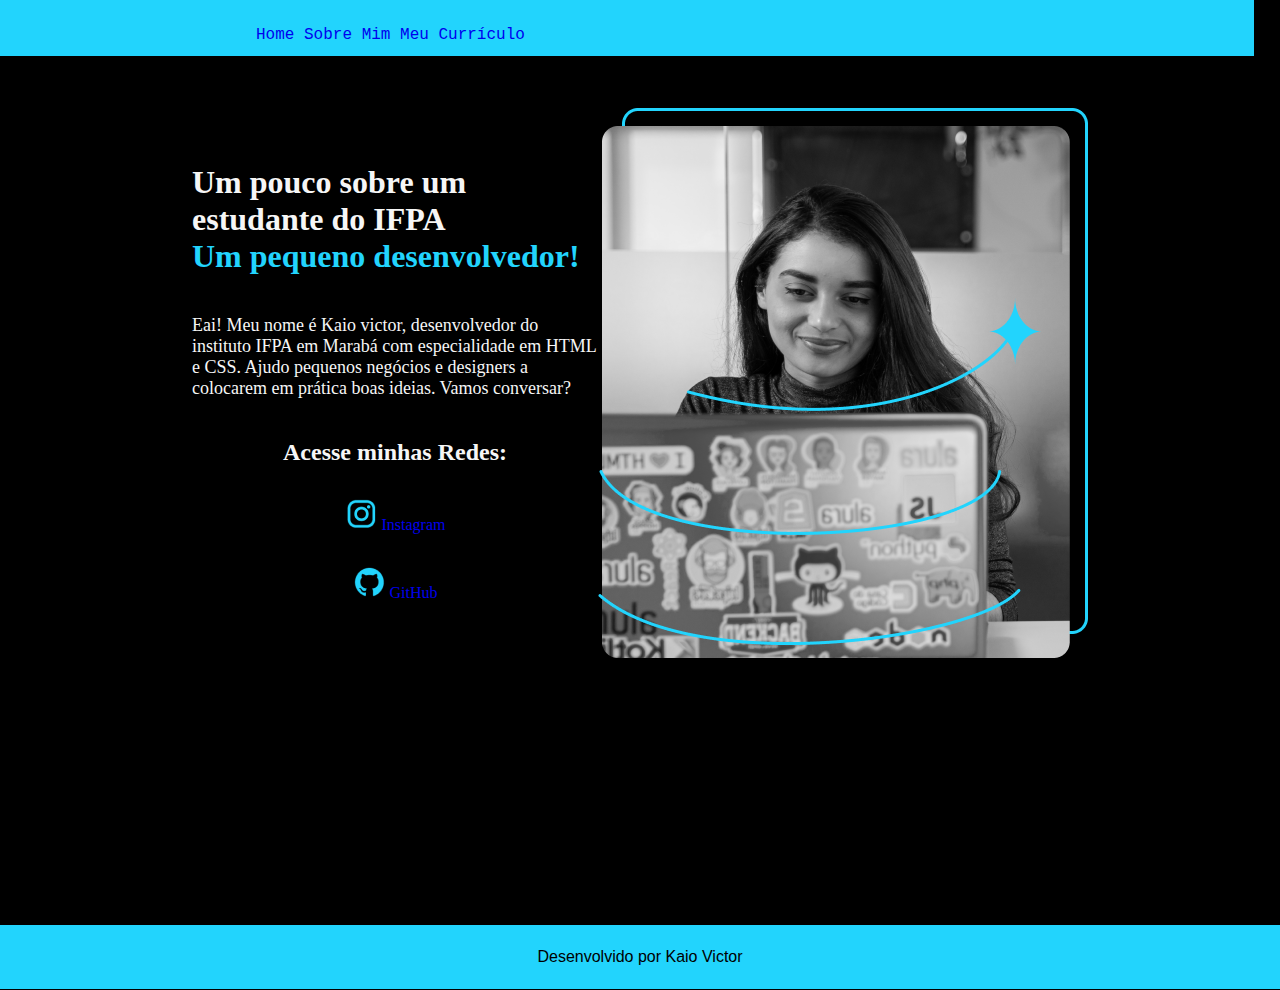
<file: index.html>
<!DOCTYPE html>
<html lang="pt">
    <head>
        <link rel="stylesheet" href="style.css">
        <meta charset="UTF-8">
        <title>Portifólio</title>
    </head>
    
    <body>
        
        <header class="cabecalho">
            <nav class="cabecalho_menu">
                <a class="cabecalho_menu_link" href="index.html">Home</a>
                <a class="cabecalho_menu_link" href="Sobre Mim.html">Sobre Mim</a>
                <a class="cabecalho_menu_link" href="curriculo.html">Meu Currículo</a>
            </nav>
        </header>
        
        
        <main class="apresentacao">
            
            <section class="apresentacao_conteudo">
                
                <h1 class="apresentacao-conteudo_titulo">
                    Um pouco sobre um estudante do IFPA <br>
                    <strong class="titulo-destaque">Um pequeno desenvolvedor!
                    </strong></h1>
                    
                    <p class="apresentacao-conteudo_texto">
                        Eai! Meu nome é Kaio victor, desenvolvedor do instituto IFPA em Marabá com especialidade em 
                        HTML e CSS. Ajudo pequenos negócios e designers a
                        colocarem em prática boas ideias. Vamos conversar?
                    </p>

                    
                    
                    <div class="apresentacao_links">
                     
                        <h2 class="texto-centralizado">Acesse minhas Redes:</h2>
                     
                        <a class="apresentacao__links_link" href="https://www.instagram.com/kaio_vct45/">
                            <img src="assets/instagram.png">
                            Instagram</a>
                     
                        <a class="apresentacao__links_link" href="https://github.com/KaioHack?tab=projects">
                            <img src="assets/github.png">
                            GitHub</a>
                    
                    </div>
                    

            </section>

            <img src="assets/Imagem.png"alt="kaio foto">
            
            
            
         
        
        
        
        
        
        
        </main>
        <br><br><br><br>  <br><br><br><br>  <br><br><br><br>

        <footer class="rodape">
            <p>Desenvolvido por Kaio Victor</p>
        </footer>
        
    </body>
</file>
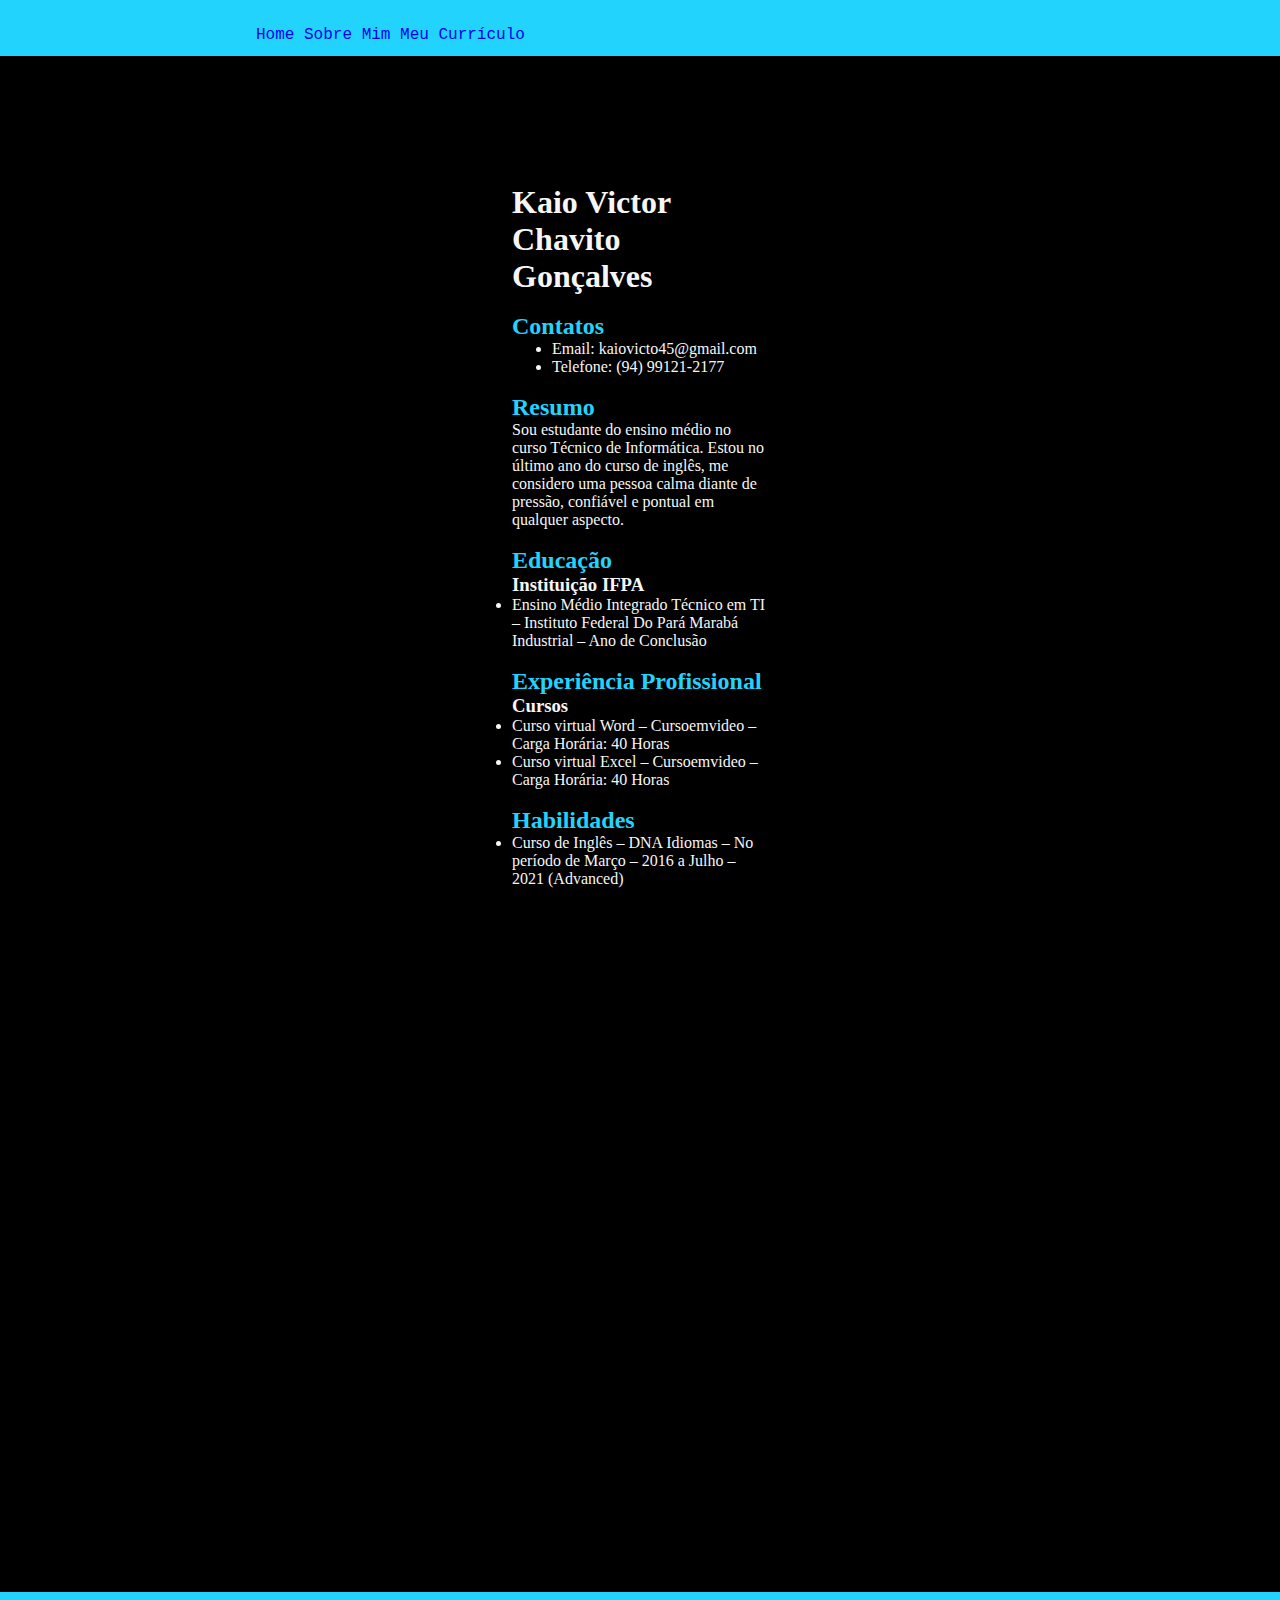
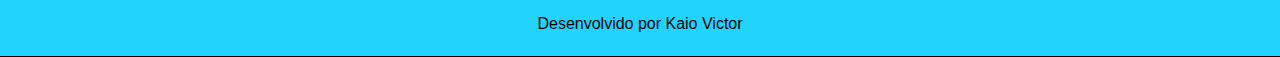
<file: curriculo.html>
<!DOCTYPE html>
<html>
<head>
    <link rel="stylesheet" href="estilizacao.css">
	<meta charset="UTF-8">
    <meta http-equiv="X-UA-Compatible" content="IE=edge">
    <meta name="viewport" content="width=device-width, initial-scale=1.0">
	<title>Meu Currículo</title>
</head>
<body>

    

        <header class="cabecalho">
            <nav class="cabecalho_menu">
                <a class="cabecalho_menu_link" href="index.html">Home</a>
                <a class="cabecalho_menu_link" href="Sobre Mim.html">Sobre Mim</a>
                <a class="cabecalho_menu_link" href="curriculo.html">Meu Currículo</a>
            </nav>
        </header>

    <section class="secao"> 

            <h1>Kaio Victor Chavito Gonçalves</h1><br>
    
        <h2>Contatos</h2>
        <ul>
            <li>Email: kaiovicto45@gmail.com</li>
            <li>Telefone: (94) 99121-2177</li><br>
        </ul>
    
        <h2>Resumo</h2>
        <p>Sou estudante do ensino médio no curso Técnico de Informática. Estou no último ano do curso de inglês,
         me considero uma pessoa calma diante de pressão, confiável e pontual em qualquer aspecto.</p><br>
    
        <h2>Educação</h2>
        <h3>Instituição IFPA</h3>
        <li>Ensino Médio Integrado Técnico em TI – Instituto Federal Do Pará Marabá Industrial – Ano de Conclusão</li><br>

        <h2>Experiência Profissional</h2>
        <h3>Cursos</h3>
        <li>Curso virtual Word – Cursoemvideo – Carga Horária: 40 Horas</li>
        <li>Curso virtual Excel – Cursoemvideo – Carga Horária: 40 Horas</li><br>
    
        <h2>Habilidades</h2>
        <li>Curso de Inglês – DNA Idiomas – No período de Março – 2016 a Julho – 2021 (Advanced)</li>


    </section>



    <br><br><br><br>  <br><br><br><br>  <br><br><br><br>  <br><br><br><br>  <br><br><br><br>  <br><br><br><br>  <br><br><br><br>  <br><br><br><br><footer class="rodape">
        <p>Desenvolvido por Kaio Victor</p>
    </footer>
    
        


    

    

</body>
</html>
</file>
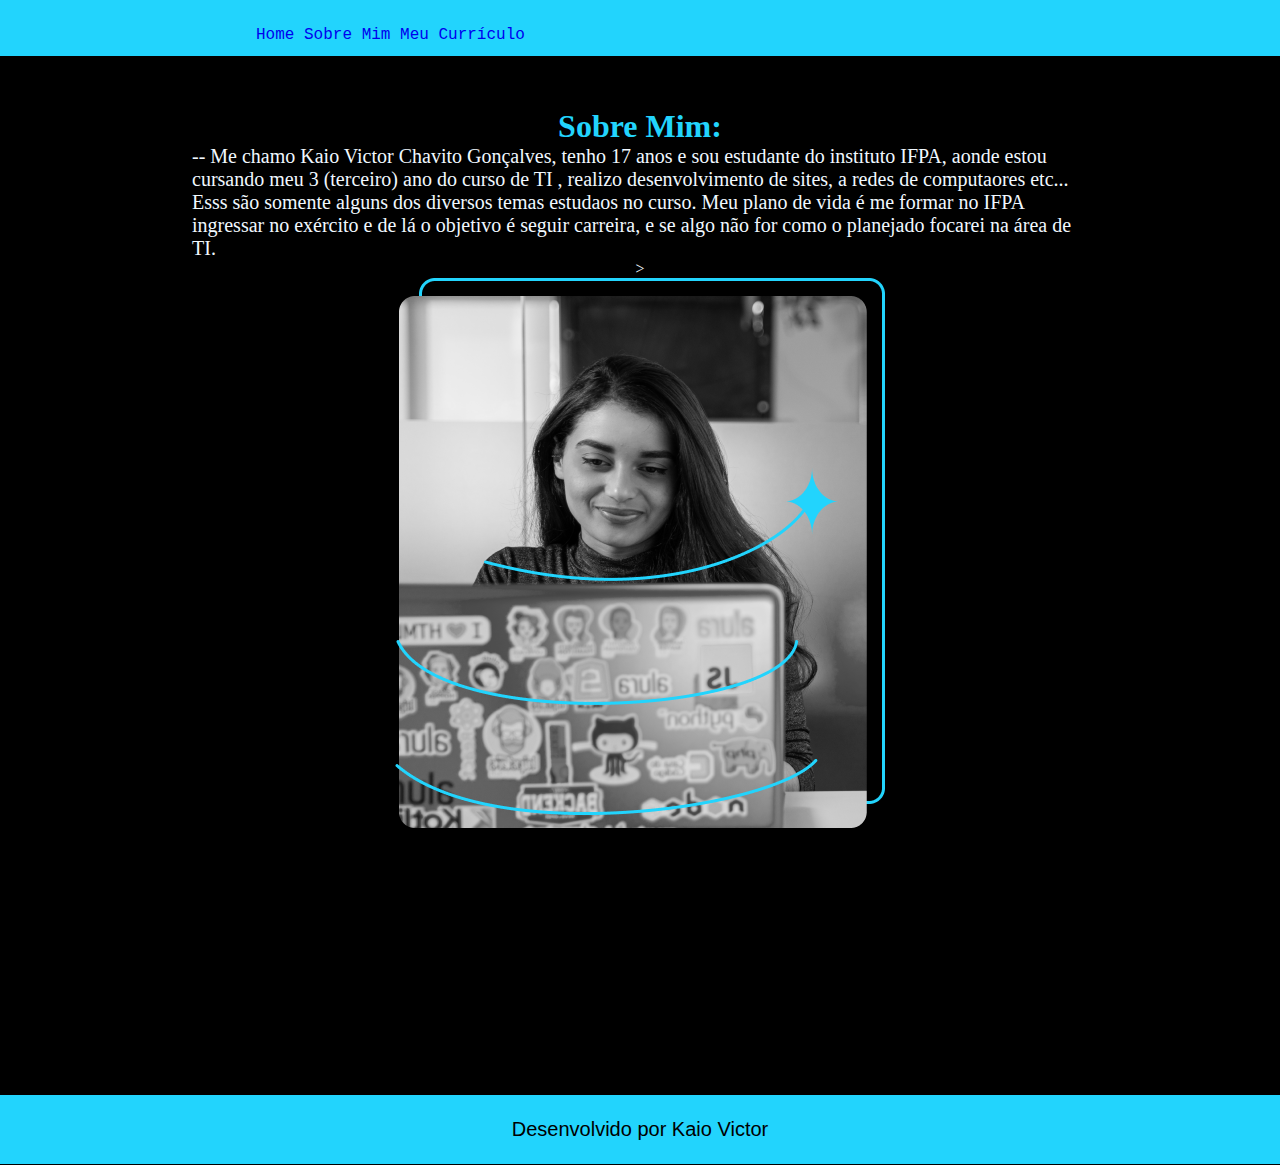
<file: Sobre Mim.html>
<!DOCTYPE html>
<html lang="pt-br">
    <head>
        <link rel="stylesheet" href="estilo.css">
        <meta charset="UTF-8">
        <meta http-equiv="X-UA-Compatible" content="IE=edge">
        <meta name="viewport" content="width=device-width, initial-scale=1.0">
        <title>Sobre Mim</title>
    </head>
    <body class="site-fundo">
        <header class="cabecalho">
            <nav class="cabecalho_menu">
                <a class="cabecalho_menu_link" href="index.html">Home</a>
                <a class="cabecalho_menu_link" href="Sobre Mim.html">Sobre Mim</a>
                <a class="cabecalho_menu_link" href="curriculo.html">Meu Currículo</a>
            </nav>
        </header>


        <section class="corpo">

         <h1>Sobre Mim:</h1>

         <p>-- Me chamo Kaio Victor Chavito Gonçalves, tenho 17 anos e sou estudante do
            instituto IFPA, aonde estou cursando meu 3 
            (terceiro) ano do curso de TI , realizo desenvolvimento de sites, a redes de
            computaores etc... Esss são somente
            alguns dos diversos temas estudaos no curso. 
            Meu plano de vida é me formar no IFPA ingressar no exército e de lá o objetivo
            é seguir carreira, e se algo não 
            for como o planejado focarei na área de TI.
        </p>>

        <img src="assets/Imagem.png" alt="kaio foto">


        </section>
        <br><br><br><br>  <br><br><br><br>  <br><br><br><br>

        <footer class="rodape">
            <p>Desenvolvido por Kaio Victor</p>
        </footer>

        
    </body>


</html>
</file>
<file: style.css>
*{
    margin: 0%;
    padding: 0%;
    text-decoration: none;
}

.apresentacao{
    display: flex;
    align-items: center;
    justify-content: space-between; 
    /*margin: 10% 15%;*/
    padding: 4% 15%;
}

.apresentacao_conteudo{
    width: 615px;
    display: flex;
    flex-direction: column;
    gap: 40px;
}

.apresentacao_conteudo_titulo{
    font-size: 65px;
    font-family: 'Roboto Mono', monospace;
}

.apresentacao-conteudo_texto{
    font-size: 18px;
}

.apresentacao_links{
    display: flex;
    flex-direction: column;
    justify-content: space-between;
    align-items: center;
    gap: 32px;
}

.apresentacao_links_link{
    background-color: #22D4FD;
    width: 378px;
    text-align: center;
    border-radius: 16px;
    font-size: 24px;
    font-weight: 600;
    padding: 21.5px 0;
    color: #000000;
    font-family: 'Chivo Mono', monospace;
    border: 2px solid #22D4FD;
    text-decoration: none;
}

.apresentacao_links :hover{
    background-color: #272727;
    color: #22D4FD;
}

.apresentacao__links__subtitulo {
    font-family: 'Krona One',sans-serif;
    font-weight: 400;
    size: 24px;
}
   

.titulo-destaque {
    color: #22D4FD;
}

body{
    height: 100vh;
    box-sizing: border-box;
    background-color: #000000;
    color: #F6F6F6;
}

.cabecalho{
    padding:2% 1% 1% 20%;
    background-color: #22D4FD;
    font-family: 'Roboto Mono', monospace;
    display: flex;
    justify-content: space-between;
    margin-right: 2%;
}

.cabecalho__menu {
    display: flex;
    gap: 80px;
    padding: 2% 1% 1% 15%;
    margin-right: 2%;
}

.cabecalho__menu__link {
    font-family: 'Roboto Mono', monospace;
    font-weight: 600;
    font-size: 24px;
    color: #22D4FD;
    
}

.rodape{
    color:#000000;
    background-color: #22D4FD;
    padding: 23px;
    text-align: center;
    font-family:'Montserrat',sans-serif ;
    font-size: 16px;
    font-weight: 400;;
}
</file>
<file: estilizacao.css>
.cabecalho{
    padding:2% 1% 1% 20%;
    background-color: #22D4FD ;
    font-family: 'Roboto Mono', monospace;
    display: flex;
    justify-content: space-between;
    
}

*{
    margin: 0%;
    text-decoration: none;
}

.secao{
    padding: 10% 40%;
}

body{
    height: 100vh;
    background-color: black;
    color: #f6f6f6;
}

h2{
    color: #22D4FD;
}

.rodape{
    color:#000000;
    background-color: #22D4FD;
    padding: 23px;
    text-align: center;
    font-family:'Montserrat',sans-serif ;
    font-size: 16px;
    font-weight: 400;;
}

h1{
    color: #f6f6f6;
}
</file>
<file: estilo.css>
.cabecalho{
    padding:2% 1% 1% 20%;
    background-color: #22D4FD ;
    font-family: 'Roboto Mono', monospace;
    display: flex;
    justify-content: space-between;
    
}

.cabecalho_menu_link{
    gap: 80px;
}

*{
    margin: 0%;
    padding: 0%;
    text-decoration: none;
}

.corpo{
    display: flex;
    align-items: center;
    justify-content: space-between;
    padding: 4% 15%;
    flex-direction: column;
}

body{
    height: 100vh;
    box-sizing: border-box;
    background-color: black;
    color: aliceblue;
}

h1{
    color: #22D4FD;
}

p{
    font-size: 20px;
}

.rodape{
    color:#000000;
    background-color: #22D4FD;
    padding: 23px;
    text-align: center;
    font-family:'Montserrat',sans-serif ;
    font-size: 16px;
    font-weight: 400;;
}
</file>
